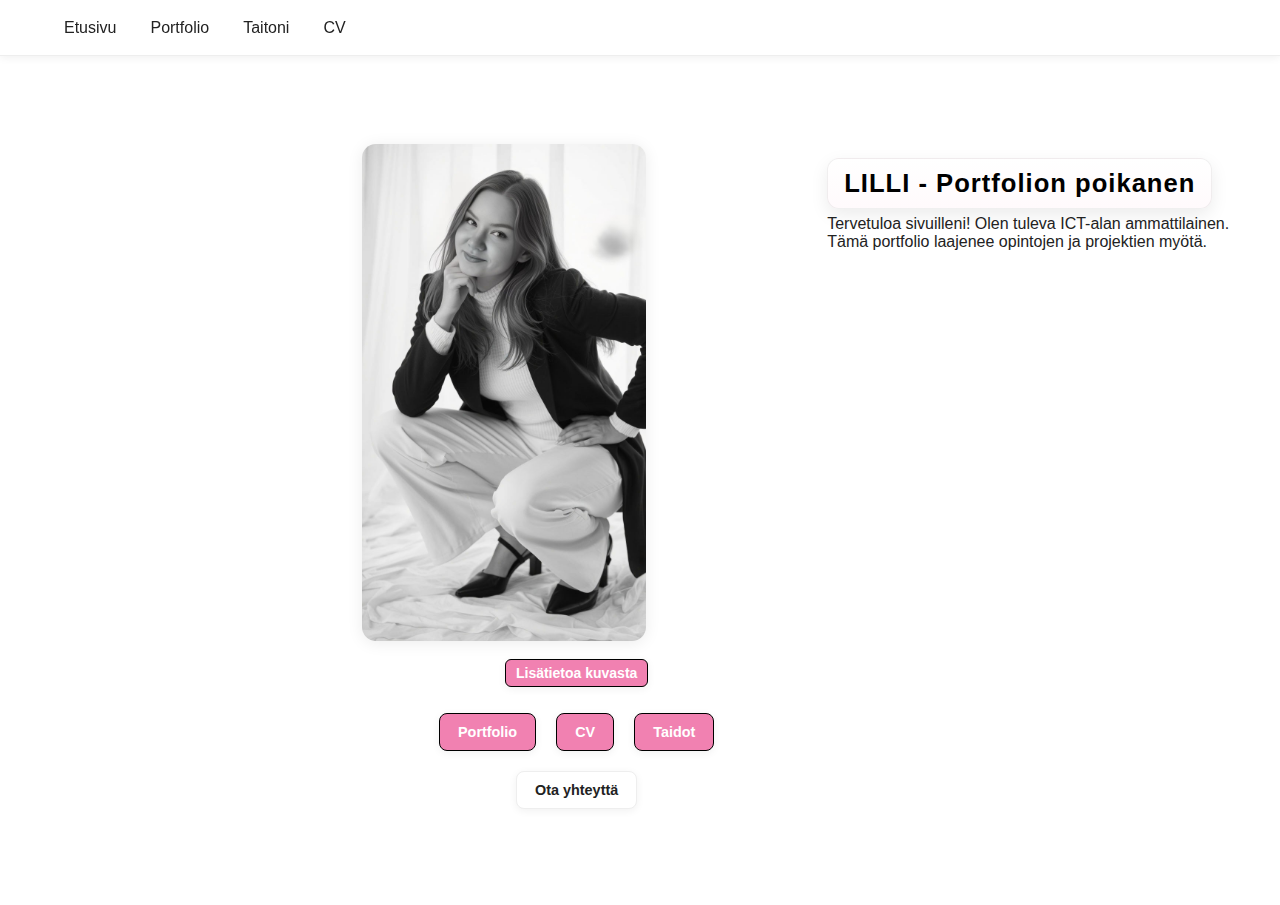
<file: index.html>
<!DOCTYPE html>
<html lang="fi">
<head>
  <link rel="stylesheet" href="./ammatillinenportfolio.css">
  <meta charset="utf-8" />
  <meta name="viewport" content="width=device-width,initial-scale=1" />
  <title>Lilli Hänninen — Portfolio</title>



<style>
    :root{
      --nav-height:56px;
      --accent:#f181b1;
      --text:#222;
      --bg:;
      --max-width:1400px;
    }
    *{box-sizing:border-box}
    html,body{height:100%;margin:0;font-family:-apple-system,BlinkMacSystemFont,"Segoe UI",Roboto,Arial,sans-serif;color:var(--text);background:var(--bg)}

    
    .navbar{position:fixed;top:0;left:0;right:0;height:var(--nav-height);background:rgba(255,255,255,.95);box-shadow:0 2px 8px rgba(0,0,0,.06);z-index:1000}
    .navbar-inner{max-width:1200px;margin:0 auto;height:100%;padding:0 16px;display:flex;align-items:center;justify-content:space-between}
    .nav-toggle{display:none;font-size:1.4em;background:none;border:none;cursor:pointer}
    .nav-links{list-style:none;padding:0;margin:0;display:flex;gap:18px;align-items:center}
    .nav-links a{text-decoration:none;color:var(--text);padding:6px 8px;border-radius:6px;font-weight:500}
    @media (max-width:700px){
      .nav-toggle{display:inline-block}
      .nav-links{position:absolute;top:var(--nav-height);left:0;right:0;flex-direction:column;background:var(--bg);box-shadow:0 2px 8px rgba(0,0,0,.08);display:none;padding:12px;gap:10px}
      .nav-links.open{display:flex}
    }

   
    main{width:100%;max-width:var(--max-width);margin:0 auto;padding:calc(var(--nav-height) + 24px)16px 96px;display:flex;flex-direction:column;gap:12px;align-items:center}
    .page-title{text-align:center;font-size:clamp(1.2rem,2.4vw,1.8rem);margin:8px 0 6px;line-height:1.15;letter-spacing:1px}
    .welcome-text{max-width:980px;text-align:center;margin:0 auto;color:var(--text);font-size:clamp(.95rem,1.6vw,1.05rem);margin-bottom:18px}

    
    .hero-wrap{width:100%;display:flex;flex-direction:column;gap:18px;align-items:center}
    .text-column{width:100%}
    .hero-img{width:95vw;max-width:1400px;height:auto;display:block;object-fit:cover;border-radius:12px;box-shadow:0 2px 16px rgba(0,0,0,.08);margin:0 auto;max-height:85vh}

    @media (min-width:900px) {
    
      main {
        flex-direction: row;
        align-items: flex-start;
        gap: 32px;
        padding-top: calc(var(--nav-height) + 32px);
      }

      .hero-wrap {
        flex-direction: row-reverse;
        align-items: flex-start;
        gap: 28px;
        width: 100%;
      }

      
      .hero-img {
        width: 65%;
        max-width: none;
        border-radius: 14px;
        margin: 0;
        object-fit: cover;
      }

      
      .text-column {
        width: 35%;
        text-align: left;
        padding-top: 6px;
      }

      
      .button-row {
        position: static;
        margin-top: 24px;
        padding: 0;
        background: transparent;
        box-shadow: none;
        justify-content: flex-start;
        width: auto;
      }

    
      .page-title { font-size: 1.6rem; text-align: left; }
      .welcome-text { font-size: 1rem; text-align: left; }
    }
    @media (min-width:1600px){.hero-img{width:1400px}}

    
    .image-info{max-width:900px;margin:12px auto 0;color:var(--text);text-align:left}
    .hidden{display:none!important}
    #more-image-info-btn{padding:6px 10px;font-size:.875rem;border-radius:6px;line-height:1}

    .button-row{display:flex;gap:12px;flex-wrap:wrap;justify-content:center;margin-top:18px}
    .link-btn{background:var(--accent);color:#fff;padding:10px 18px;border-radius:8px;text-decoration:none;font-weight:600;box-shadow:0 2px 8px rgba(0,0,0,.06);white-space:nowrap}
    .link-btn.secondary{background:#fff;color:var(--text);border:1px solid #eee}
    @media (max-width:700px){.link-btn{padding:10px 14px}}
  </style>
</head>
<body>
  <nav class="navbar" role="navigation" aria-label="Päävalikko">
    <div class="navbar-inner">
      <button class="nav-toggle" id="nav-toggle" aria-expanded="false" aria-controls="nav-links" aria-label="Näytä valikko">☰</button>
      <ul class="nav-links" id="nav-links">
        <li><a href="index.html">Etusivu</a></li>
        <li><a href="tiedosto1.html">Portfolio</a></li>
        <li><a href="tiedosto2.html">Taitoni</a></li>
        <li><a href="tiedosto3.html">CV</a></li>
      </ul>
    </div>
  </nav>

  <main>
    <div class="hero-wrap">
      <div class="text-column">
        <h1 class="page-title">LILLI - Portfolion poikanen</h1>
        <p class="welcome-text">Tervetuloa sivuilleni! Olen tuleva ICT-alan ammattilainen. Tämä portfolio laajenee opintojen ja projektien myötä.</p>
      </div>
<div>
      <img src="IMG_1165.jpg" alt="Kuva" class="hero-img" />


    <div style="width:100%;text-align:center;margin-top:10px">
      <a href="#" id="more-image-info-btn" class="link-btn" aria-expanded="false">Lisätietoa kuvasta</a>
      <div id="image-info" class="hidden image-info" aria-hidden="true">
        <p>Tämä profiilikuva on luotu Snapchatin tekoälytyökalulla. Kuva toimii väliaikaisena visuaalisena elementtinä nettisivuni kehitysvaiheessa.</p>
      </div>
    </div>
    
<div>
    <div class="button-row" role="group" aria-label="Toiminnot">
      <a class="link-btn" href="tiedosto1.html">Portfolio</a>
      <a class="link-btn" href="tiedosto3.html">CV</a>
      <a class="link-btn" href="tiedosto2.html">Taidot</a>
    </div>

    
    <div style="width:100%;text-align:center;margin-top:12px">
      <a href="#" id="contact-btn" class="link-btn secondary" aria-expanded="false">Ota yhteyttä</a>
      <div id="contact-info" class="hidden contact-info" aria-hidden="true">
        <p>Sähköposti: lillihanninenn@gmail.com Puhelin: +358 400 388 870</p>
      </div>
    </div>
  
  </main>

  <script>
    (function(){
      var nav = document.getElementById('nav-links');
      var toggle = document.getElementById('nav-toggle');
      toggle.addEventListener('click', function(){
        var isOpen = nav.classList.toggle('open');
        this.setAttribute('aria-expanded', isOpen ? 'true' : 'false');
      });
      document.addEventListener('click', function(e){
        if (e.target.matches('.nav-links a')){ nav.classList.remove('open'); toggle.setAttribute('aria-expanded','false') }
      });

      var btn = document.getElementById('more-image-info-btn');
      var info = document.getElementById('image-info');
      if(btn && info){
        btn.addEventListener('click', function(e){
          e.preventDefault();
          var expanded = this.getAttribute('aria-expanded') === 'true';
          this.setAttribute('aria-expanded', (!expanded).toString());
          info.classList.toggle('hidden', expanded);
          info.setAttribute('aria-hidden', expanded ? 'true' : 'false');
          if(!expanded) info.scrollIntoView({behavior:'smooth',block:'center'});
        });
      }

      var contactBtn = document.getElementById('contact-btn');
      var contactInfo = document.getElementById('contact-info');
      if(contactBtn && contactInfo){
        contactBtn.addEventListener('click', function(e){
          e.preventDefault();
          var expanded = this.getAttribute('aria-expanded') === 'true';
          this.setAttribute('aria-expanded', (!expanded).toString());
          contactInfo.classList.toggle('hidden', expanded);
          contactInfo.setAttribute('aria-hidden', expanded ? 'true' : 'false');
          if(!expanded) contactInfo.scrollIntoView({behavior:'smooth',block:'center'});
        });
      }

      window.addEventListener('resize', function(){ if(window.innerWidth>700){ nav.classList.remove('open'); toggle.setAttribute('aria-expanded','false') }});
    })();
  </script>
</body>
</html>
</file>
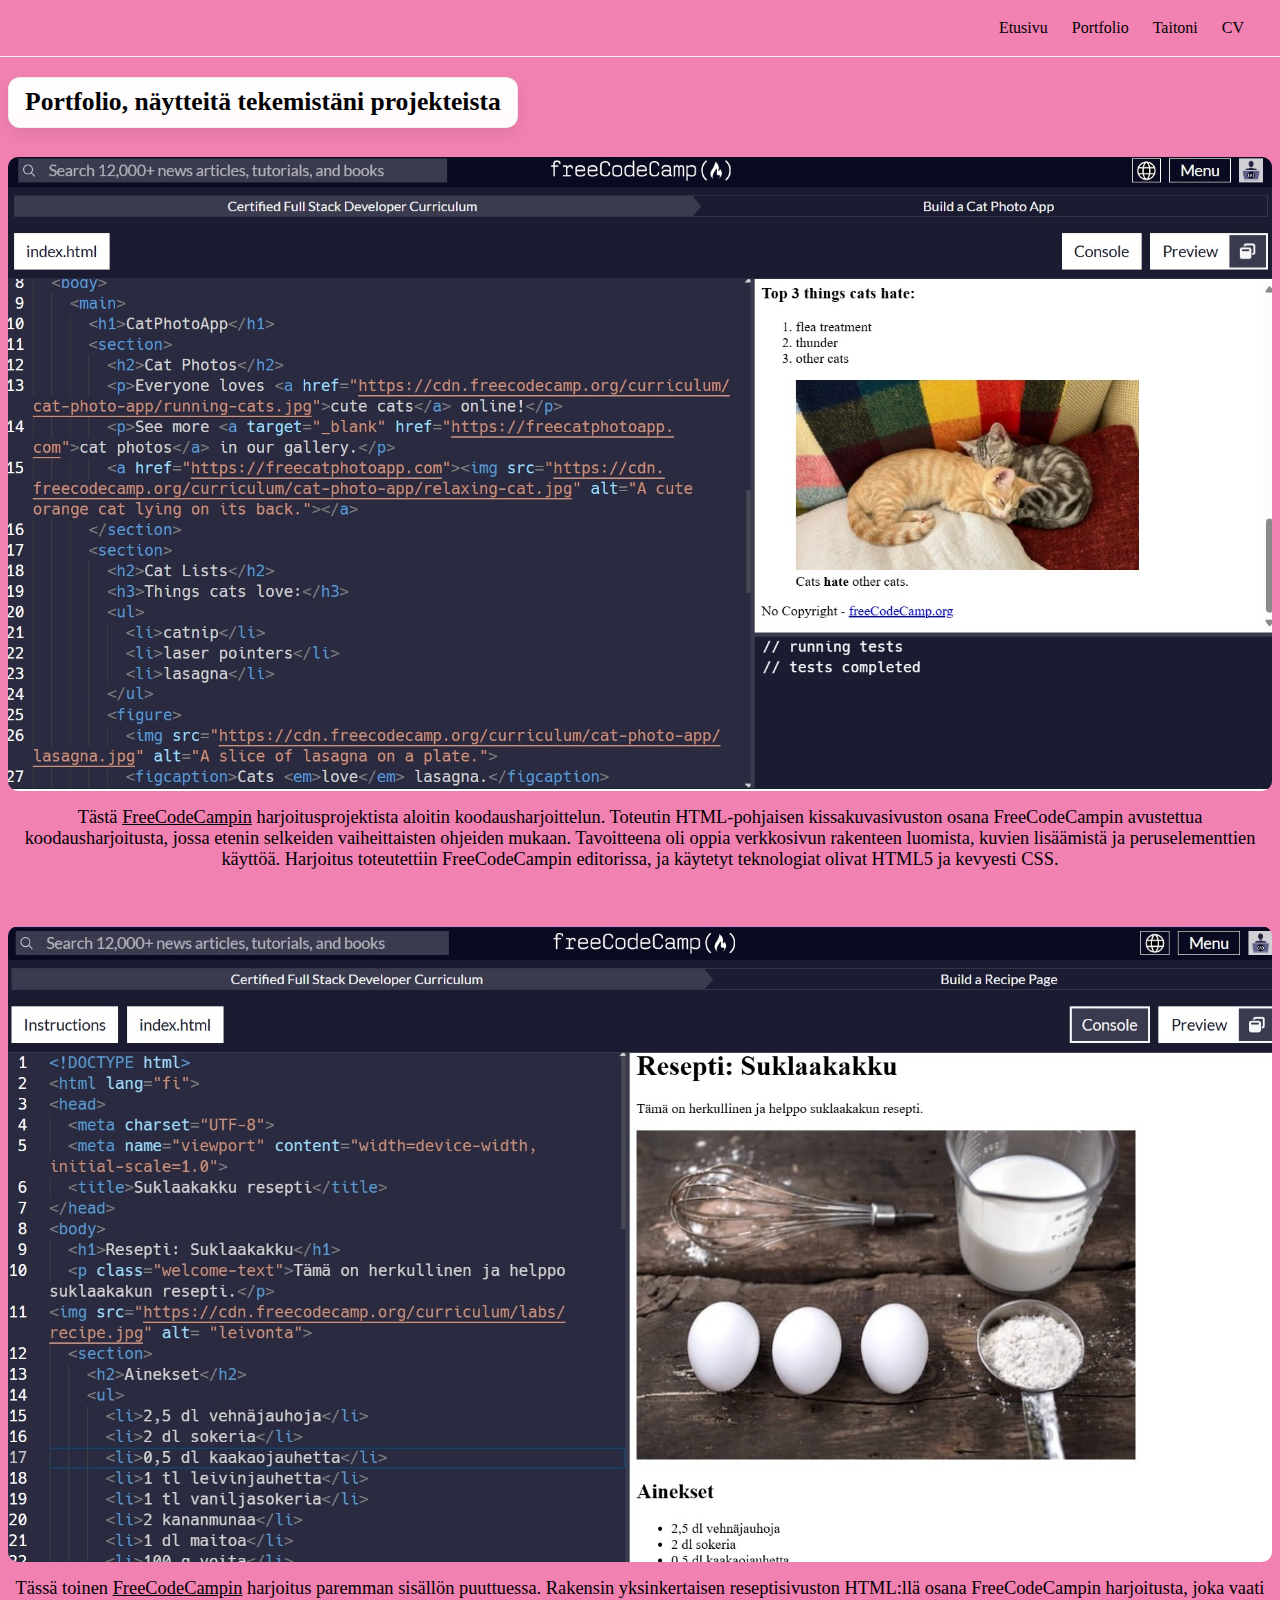
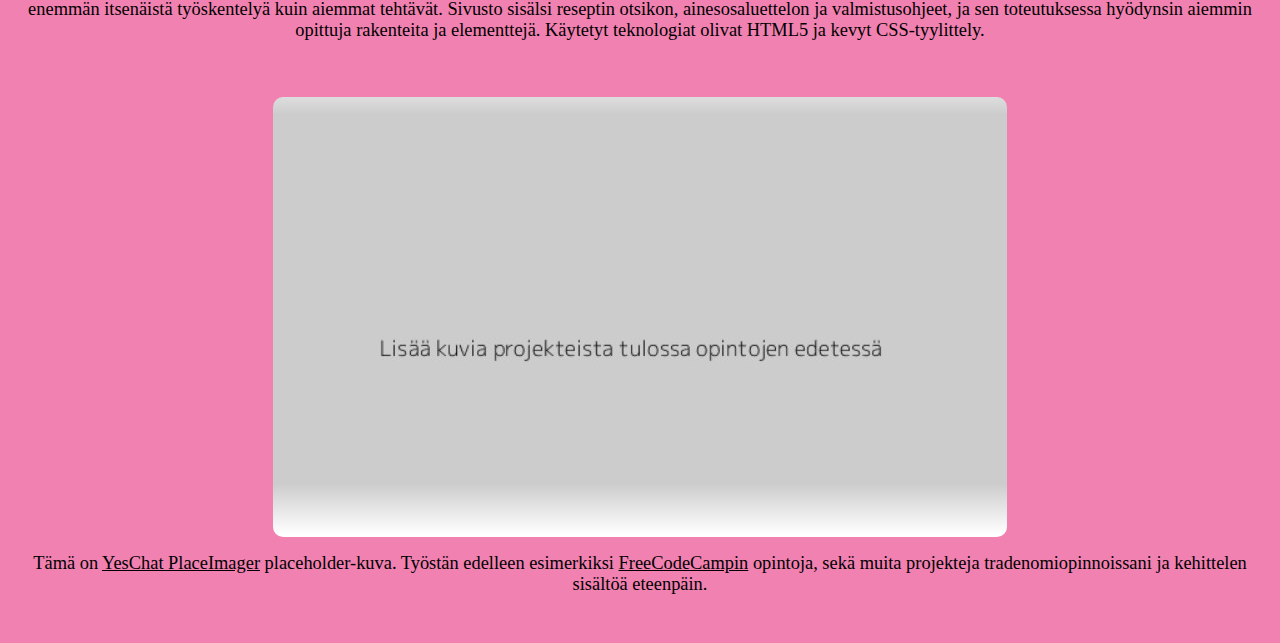
<file: tiedosto1.html>
<!DOCTYPE html>
<html lang="fi">
<head>
  <meta charset="UTF-8">
  <meta name="viewport" content="width=device-width, initial-scale=1.0">
  <title>Portfolio - Tiedosto 1</title>
  <link rel="stylesheet" href="ammatillinenportfolio.css">
  <style>
    body, body * { color: #000 !important; }
    a { color: #000 !important; }
  </style>
</head>
<body>
  <nav class="navbar">
    <div class="navbar-inner">
      <span class="nav-toggle" id="nav-toggle" onclick="toggleNavMenu()">&#9776;</span>
      <ul class="nav-links" id="nav-links">
        <li><a href="index.html">Etusivu</a></li>
        <li><a href="tiedosto1.html">Portfolio</a></li>
        <li><a href="tiedosto2.html">Taitoni</a></li>
        <li><a href="tiedosto3.html">CV</a></li>
      </ul>
    </div>
  </nav>
  <script>
    function toggleNavMenu() {
      var nav = document.getElementById('nav-links');
      nav.classList.toggle('open');
    }
    document.addEventListener('DOMContentLoaded', function() {
      var navLinks = document.querySelectorAll('.nav-links a');
      navLinks.forEach(function(link) {
        link.addEventListener('click', function() {
          document.getElementById('nav-links').classList.remove('open');
        });
      });
    });
  </script>
  <h1>Portfolio, näytteitä tekemistäni projekteista</h1>
  <div class="image-container">
  <img src="catphotoapp.jpg" alt="Kuva koodausharjoituksesta" style="max-width: 100%; height: auto; display: block; margin: 16px auto; border-radius: 10px;">
  <p class="img-caption">Tästä <a href="https://www.freecodecamp.org/" class="org" target="_blank" rel="noopener">FreeCodeCampin</a> harjoitusprojektista aloitin koodausharjoittelun. Toteutin HTML-pohjaisen kissakuvasivuston osana FreeCodeCampin avustettua koodausharjoitusta, jossa etenin selkeiden vaiheittaisten ohjeiden mukaan. Tavoitteena oli oppia verkkosivun rakenteen luomista, kuvien lisäämistä ja peruselementtien käyttöä. Harjoitus toteutettiin FreeCodeCampin editorissa, ja käytetyt teknologiat olivat HTML5 ja kevyesti CSS.</p>
  </div>
<div class="image-container">
  <img src="kakku.jpg" alt="Leivontakuva" style="max-width: 100%; height: auto; display: block; margin: 16px auto; border-radius: 10px;">
<p>Tässä toinen  <a href="https://www.freecodecamp.org/" class="org" target="_blank" rel="noopener">FreeCodeCampin</a> harjoitus paremman sisällön puuttuessa. Rakensin yksinkertaisen reseptisivuston HTML:llä osana FreeCodeCampin harjoitusta, joka vaati enemmän itsenäistä työskentelyä kuin aiemmat tehtävät. Sivusto sisälsi reseptin otsikon, ainesosaluettelon ja valmistusohjeet, ja sen toteutuksessa hyödynsin aiemmin opittuja rakenteita ja elementtejä. Käytetyt teknologiat olivat HTML5 ja kevyt CSS-tyylittely.</p>
</div>

<div class="image-container">
  <img src="placeholderyeschat.jpg" alt="Placeholder YesChat" style="max-width: 100%; height: auto; display: block; margin: 16px auto; border-radius: 10px;">
  <p class="img-caption">Tämä on <a href="https://www.yeschat.ai/gpts-ZxWyYSin-PlaceImager" target="_blank" rel="noopener">YesChat PlaceImager</a> placeholder-kuva. Työstän edelleen esimerkiksi <a href="https://www.freecodecamp.org/" class="org" target="_blank" rel="noopener">FreeCodeCampin</a> opintoja, sekä muita projekteja tradenomiopinnoissani ja kehittelen sisältöä eteenpäin. </p>
</div>
  
</body>
</html>
</file>
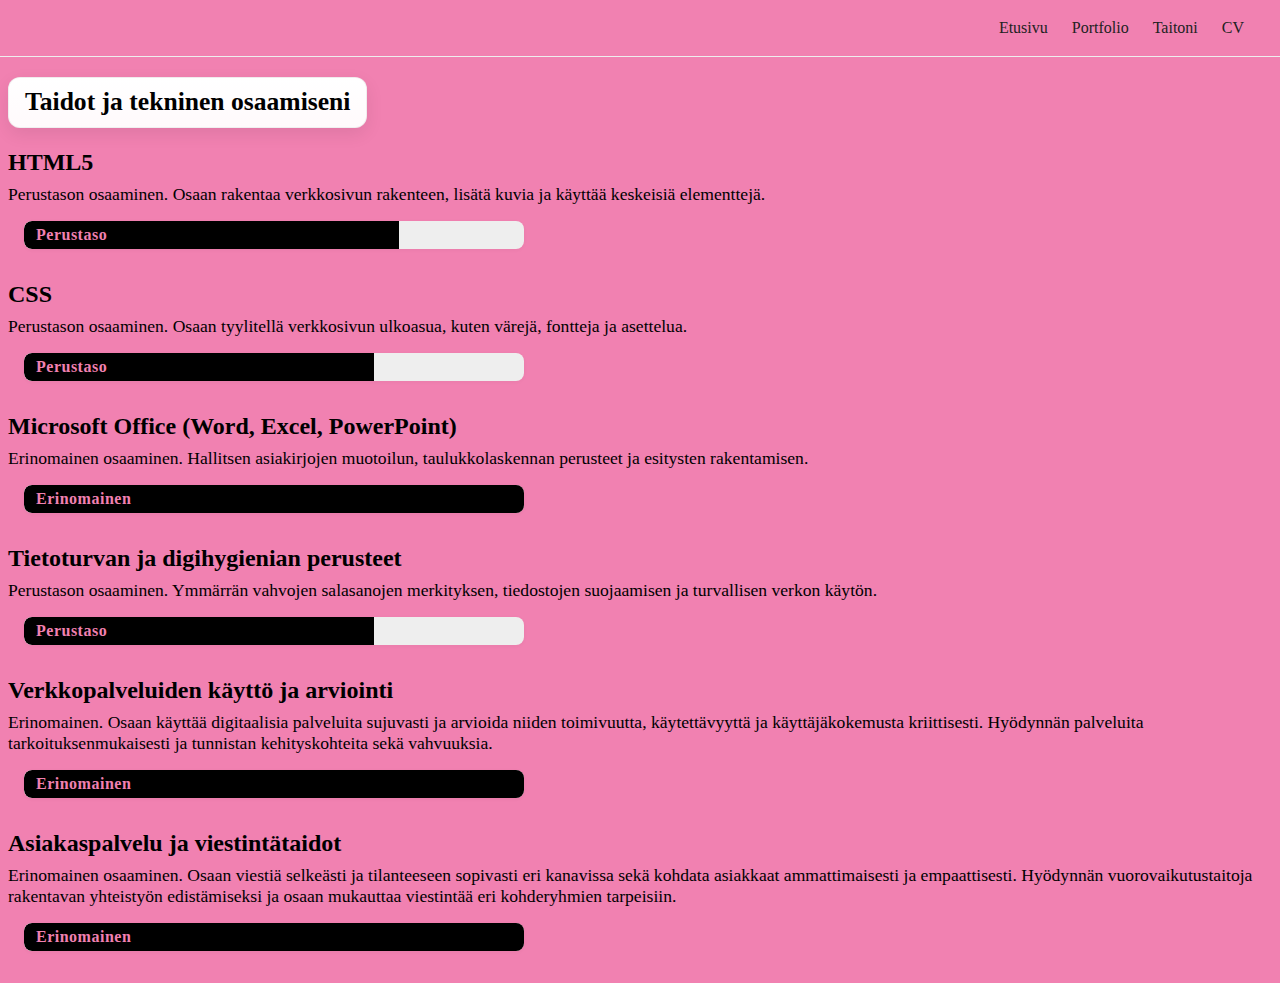
<file: tiedosto2.html>
<!DOCTYPE html>
<html lang="fi">
<head>
  <meta charset="UTF-8">
  <meta name="viewport" content="width=device-width, initial-scale=1.0">
  <title>Taidot ja tekninen osaamiseni</title>
  <link rel="stylesheet" href="ammatillinenportfolio.css">
  <style>
    .skills {
      max-width: 500px;
      margin: 16px 0 32px 0;
      padding: 0 16px;
    }
    .skill {
      margin-bottom: 18px;
    }
    .skill-bar-bg {
      background: #eee;
      border-radius: 8px;
      height: 28px;
      width: 100%;
      overflow: hidden;
      box-shadow: 0 1px 4px rgba(0,0,0,0.04);
    }
    .skill-bar {
      background: linear-gradient(90deg, #000 100%, #fff 100%);
      color: #f181b1;
      font-weight: bold;
      height: 100%;
      width: 0;
      border-radius: 8px 0 0 8px;
      display: flex;
      align-items: center;
      padding-left: 12px;
      font-size: 1em;
      transition: width 1.2s cubic-bezier(.4,2,.6,1);
      box-sizing: border-box;
      letter-spacing: 0.5px;
    }
  </style>
</head>
<body>
  <nav class="navbar">
    <div class="navbar-inner">
      <span class="nav-toggle" id="nav-toggle" onclick="toggleNavMenu()">&#9776;</span>
      <ul class="nav-links" id="nav-links">
        <li><a href="index.html">Etusivu</a></li>
        <li><a href="tiedosto1.html">Portfolio</a></li>
        <li><a href="tiedosto2.html">Taitoni</a></li>
        <li><a href="tiedosto3.html">CV</a></li>
      </ul>
    </div>
  </nav>
  <script>
    function toggleNavMenu() {
      var nav = document.getElementById('nav-links');
      nav.classList.toggle('open');
    }
    document.addEventListener('DOMContentLoaded', function() {
      var navLinks = document.querySelectorAll('.nav-links a');
      navLinks.forEach(function(link) {
        link.addEventListener('click', function() {
          document.getElementById('nav-links').classList.remove('open');
        });
      });
      var bars = document.querySelectorAll('.skill-bar');
      bars.forEach(function(bar) {
        var level = bar.getAttribute('data-level');
        setTimeout(function() {
          bar.style.width = level + '%';
        }, 300);
      });
    });
  </script>
  <h1>Taidot ja tekninen osaamiseni</h1>
  <h2>HTML5</h2>
  <p>Perustason osaaminen. Osaan rakentaa verkkosivun rakenteen, lisätä kuvia ja käyttää keskeisiä elementtejä.</p>
  <div class="skills">
    <div class="skill">
      <div class="skill-bar-bg">
        <div class="skill-bar" data-level="75">Perustaso</div>
      </div>
    </div>
  </div>
  <h2>CSS</h2>
  <p>Perustason osaaminen. Osaan tyylitellä verkkosivun ulkoasua, kuten värejä, fontteja ja asettelua.</p>
  <div class="skills">
    <div class="skill">
      <div class="skill-bar-bg">
        <div class="skill-bar" data-level="70">Perustaso</div>
      </div>
    </div>
  </div>
  <h2>Microsoft Office (Word, Excel, PowerPoint)</h2>
  <p>Erinomainen osaaminen. Hallitsen asiakirjojen muotoilun, taulukkolaskennan perusteet ja esitysten rakentamisen.</p>
  <div class="skills">
    <div class="skill">
      <div class="skill-bar-bg">
        <div class="skill-bar" data-level="100">Erinomainen</div>
      </div>
    </div>
  </div>
  <h2>Tietoturvan ja digihygienian perusteet</h2>
  <p>Perustason osaaminen. Ymmärrän vahvojen salasanojen merkityksen, tiedostojen suojaamisen ja turvallisen verkon käytön.</p>
  <div class="skills">
    <div class="skill">
      <div class="skill-bar-bg">
        <div class="skill-bar" data-level="70">Perustaso</div>
      </div>
    </div>
  </div>
  <h2>Verkkopalveluiden käyttö ja arviointi</h2>
  <p>Erinomainen.  Osaan käyttää digitaalisia palveluita sujuvasti ja arvioida niiden toimivuutta, käytettävyyttä ja käyttäjäkokemusta kriittisesti. Hyödynnän palveluita tarkoituksenmukaisesti ja tunnistan kehityskohteita sekä vahvuuksia.</p>
  <div class="skills">
    <div class="skill">
      <div class="skill-bar-bg">
        <div class="skill-bar" data-level="100">Erinomainen</div>
      </div>
    </div>
  </div>
  <h2>Asiakaspalvelu ja viestintätaidot</h2>
  <p>Erinomainen osaaminen. Osaan viestiä selkeästi ja tilanteeseen sopivasti eri kanavissa sekä kohdata asiakkaat ammattimaisesti ja empaattisesti. Hyödynnän vuorovaikutustaitoja rakentavan yhteistyön edistämiseksi ja osaan mukauttaa viestintää eri kohderyhmien tarpeisiin. </p>
  <div class="skills">
    <div class="skill">
      <div class="skill-bar-bg">
        <div class="skill-bar" data-level="100">Erinomainen</div>
      </div>
    </div>
  </div>
</body>
</html>
</file>
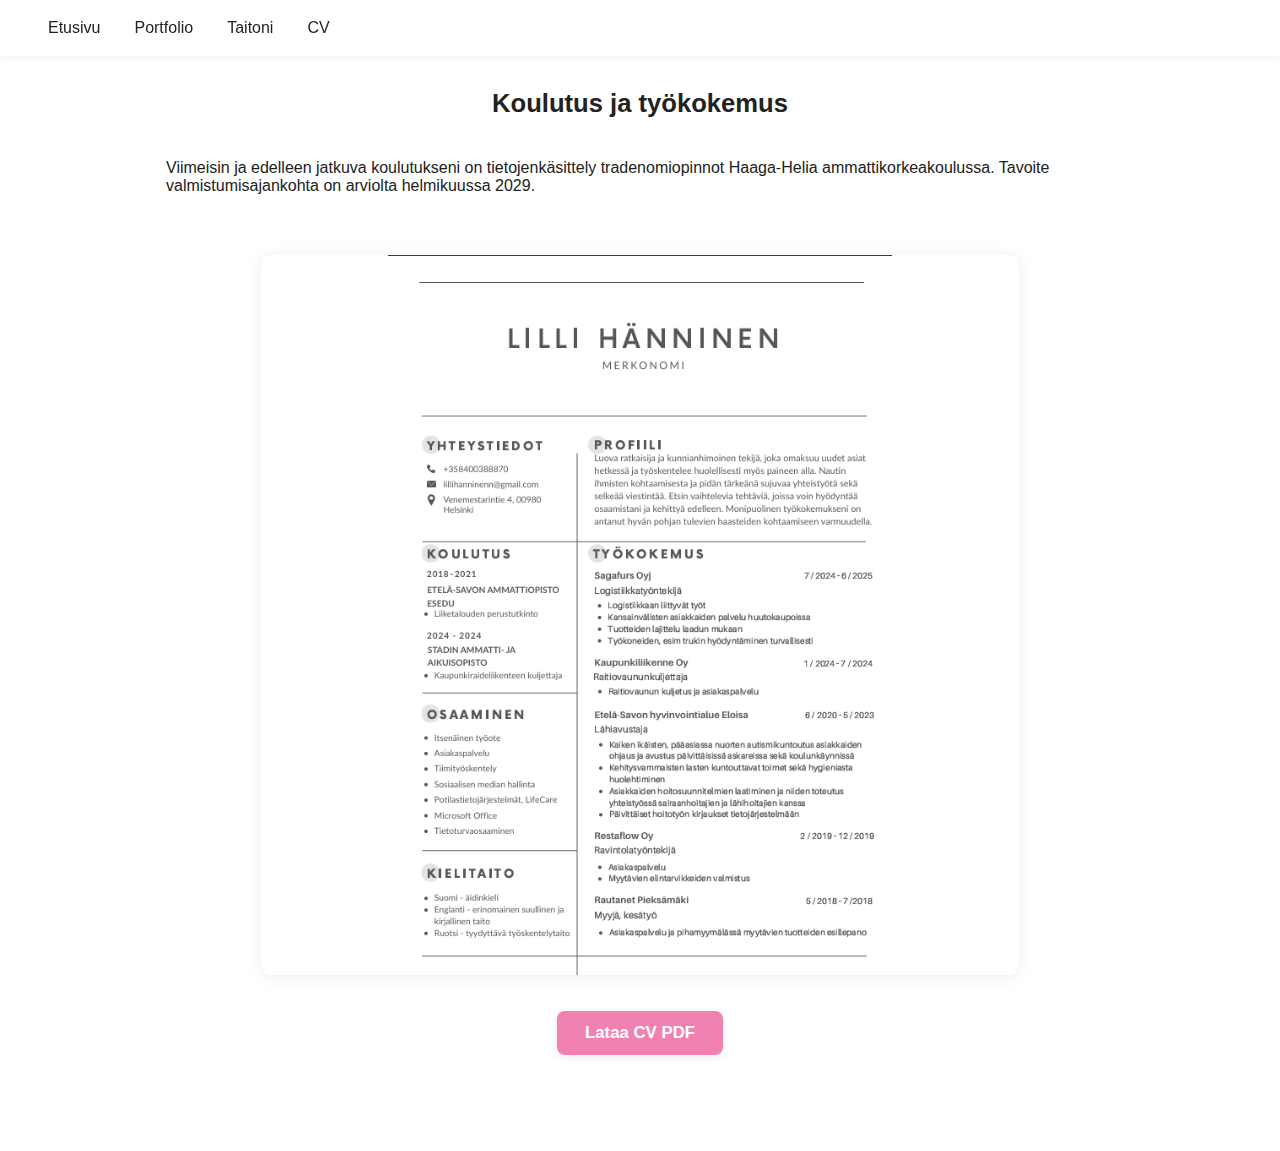
<file: tiedosto3.html>
<!DOCTYPE html>
<html lang="fi">
<head>
  <meta charset="UTF-8" />
  <meta name="viewport" content="width=device-width, initial-scale=1.0" />
  <title>CV</title>
  <style>
    :root {
      --nav-height: 56px;
      --accent: #f181b1;
      --text: #222;
      --bg: #fff;
    }

    html, body {
      height: 100%;
      margin: 0;
      box-sizing: border-box;
      font-family: -apple-system, BlinkMacSystemFont, "Segoe UI", Roboto, "Helvetica Neue", Arial, sans-serif;
      color: var(--text);
      background: var(--bg);
    }

    .navbar {
      position: fixed;
      top: 0;
      left: 0;
      width: 100%;
      height: var(--nav-height);
      background: rgba(255,255,255,0.95);
      box-shadow: 0 2px 8px rgba(0,0,0,0.06);
      z-index: 1000;
    }
    .navbar-inner {
      max-width: 1200px;
      margin: 0 auto;
      height: 100%;
      padding: 0 16px;
      display: flex;
      align-items: center;
      justify-content: space-between;
    }
    .nav-toggle {
      display: none;
      font-size: 1.5em;
      cursor: pointer;
      background: none;
      border: none;
    }
    .nav-toggle:focus { outline: 2px solid rgba(0,0,0,0.12); border-radius: 4px; }

    .nav-links {
      list-style: none;
      padding: 0;
      margin: 0;
      display: flex;
      gap: 18px;
      align-items: center;
    }
    .nav-links li { margin: 0; }
    .nav-links a {
      text-decoration: none;
      color: var(--text);
      font-weight: 500;
      padding: 6px 8px;
      border-radius: 6px;
    }
    .nav-links a:focus-visible { outline: 2px solid rgba(0,0,0,0.12); }

    @media (max-width: 700px) {
      .nav-toggle { display: inline-block; }
      .nav-links {
        position: absolute;
        top: var(--nav-height);
        left: 0;
        right: 0;
        flex-direction: column;
        background: var(--bg);
        box-shadow: 0 2px 8px rgba(0,0,0,0.08);
        display: none;
        padding: 12px;
        gap: 10px;
      }
      .nav-links.open { display: flex; }
    }

    main {
      width: 100%;
      max-width: 980px;
      margin: 0 auto;
      padding: calc(var(--nav-height) + 24px) 16px 96px;
      box-sizing: border-box;
      display: flex;
      flex-direction: column;
      gap: 12px;
      align-items: center;
    }

    .page-title {
      text-align: center;
      color: var(--text);
      font-size: 1.4rem;
      margin: 8px 0 12px;
      line-height: 1.2;
      width: 100%;
    }

    .intro-text {
      color: var(--text);
      max-width: 980px;
      text-align: left;
    }

    
    .cv-img {
      width: 90vw;
      max-width: 900px;
      height: auto;
      display: block;
      object-fit: contain;
      box-shadow: 0 2px 16px rgba(0,0,0,0.08);
      border-radius: 12px;
      margin: 32px auto 0;
      max-height: 80vh;
    }
    @media (min-width: 900px) {
      .cv-img { width: 80%; }
      .page-title { font-size: 1.6rem; }
    }

    .download-btn {
      background: var(--accent);
      color: #fff;
      padding: 12px 28px;
      border-radius: 8px;
      font-size: 1.05em;
      text-decoration: none;
      font-weight: 600;
      box-shadow: 0 2px 8px rgba(0,0,0,0.08);
      transition: background 0.2s;
      z-index: 1100;
      display: inline-block;
    }
    .download-btn:hover { background: #c95e8a; }

    @media (max-width: 700px) {
      .download-btn {
        position: fixed;
        left: 50%;
        bottom: 20px;
        transform: translateX(-50%);
      }
    }
    @media (min-width: 701px) {
      .download-btn { position: static; margin: 24px auto 0; transform: none; display: block; }
    }
  </style>
</head>
<body>
  <nav class="navbar" role="navigation" aria-label="Päävalikko">
    <div class="navbar-inner">
      <button class="nav-toggle" id="nav-toggle" aria-expanded="false" aria-controls="nav-links" onclick="toggleNavMenu()" aria-label="Näytä valikko">☰</button>
      <ul class="nav-links" id="nav-links">
        <li><a href="index.html">Etusivu</a></li>
        <li><a href="tiedosto1.html">Portfolio</a></li>
        <li><a href="tiedosto2.html">Taitoni</a></li>
        <li><a href="tiedosto3.html">CV</a></li>
      </ul>
    </div>
  </nav>

  <main>
    <h1 class="page-title">Koulutus ja työkokemus</h1>
    <p class="intro-text">Viimeisin ja edelleen jatkuva koulutukseni on tietojenkäsittely tradenomiopinnot Haaga-Helia ammattikorkeakoulussa. Tavoite valmistumisajankohta on arviolta helmikuussa 2029.</p>

    <img src="cv.png" alt="CV" class="cv-img" />

    <a href="CV2025.pdf" download class="download-btn" rel="noopener">Lataa CV PDF</a>
  </main>

  <script>
    (function(){
      var nav = document.getElementById('nav-links');
      var toggle = document.getElementById('nav-toggle');

      window.toggleNavMenu = function() {
        var isOpen = nav.classList.toggle('open');
        toggle.setAttribute('aria-expanded', isOpen ? 'true' : 'false');
      };

      document.addEventListener('click', function(e){
        if (e.target.matches('.nav-links a')) {
          nav.classList.remove('open');
          toggle.setAttribute('aria-expanded', 'false');
        }
      });

      window.addEventListener('resize', function(){
        if (window.innerWidth > 700) {
          nav.classList.remove('open');
          toggle.setAttribute('aria-expanded', 'false');
        }
      });
    })();
  </script>
</body>
</html>
</file>
<file: ammatillinenportfolio.css>
.navbar {
  position: fixed;
  top: 0;
  left: 0;
  right: 0;
  width: 100%;
  background: #f181b1;
  border-bottom: 1px solid #eee;
  z-index: 1000;
  padding: 0 0.5em;
  height: 56px;
  display: flex;
  align-items: center;
  justify-content: flex-end;
}
.navbar-inner {
  width: 100%;
  display: flex;
  align-items: center;
  justify-content: space-between; 
  max-width: 1200px;
  margin: 0 auto;
  position: relative;
}
.nav-title {
  flex: 1;
  margin: 0;
  text-align: left;
  font-size: 1.5em;
  color: #000;
  line-height: 1.1;
  padding-left: 1em;
}
.nav-links {
  list-style: none;
  margin: 0;
  margin-left: auto; 
  padding: 0;
  display: flex;
  gap: 1em;
  align-items: center;
}
.nav-links li {
  display: inline;
}
.nav-links a {
  text-decoration: none;
  color: #222;
  font-size: 1em;
  padding: 8px 4px;
  transition: color 0.2s;
}
.nav-links a:hover {
  color: #f181b1;
}
.nav-toggle {
  font-size: 1.3em;
  cursor: pointer;
  display: none;
  margin-right: 1em;
}
@media (max-width: 700px) {
  .navbar-inner {
    flex-direction: row-reverse;
    justify-content: flex-end;
    align-items: center;
  }
  .nav-links {
    display: none;
    flex-direction: column;
    background: rgba(241,129,177, 0.98);
    position: fixed;
    top: 0;
    left: 0;
    width: 100vw;
    height: 100vh;
    justify-content: center;
    align-items: center;
    border: none;
    box-shadow: none;
    z-index: 2000;
    transition: opacity 0.3s;
    opacity: 0;
    pointer-events: none;
  }
  .nav-links.open {
    display: flex;
    opacity: 1;
    pointer-events: auto;
  }
  .nav-links li {
    display: block;
    text-align: center;
    margin: 1.5em 0;
    padding: 0;
  }
  .nav-links a {
    font-size: 2em;
    color: #222;
  }
  .nav-toggle {
    display: block;
    z-index: 2100;
    position: relative;
  }
}
body {
  padding-top: 56px;
}

.link-btn {
  display: inline-block;
  background: #fff;
  color: #000;
  border: 1.5px solid #000;
  border-radius: 6px;
  padding: 6px 18px;
  font-size: 0.9em;
  cursor: pointer;
  margin: 8px 8px 0 0;
  text-decoration: none;
  box-shadow: 0 2px 8px rgba(0,0,0,0.04);
  transition: background 0.2s, color 0.2s, border 0.2s;
}
.link-btn:hover {
  background: #f0f0f0;
  color: #222;
  border-color: #222;
}
.button-row {
  text-align: center;
  margin-top: 10px;
}

body {
  background-color: #f181b1;
}

h2 {
  color: #000000;
  font-size: 16px;
  margin: 8px 0;
}

p.blockquote {
  background: hsl(330, 20%, 98%);
  border-left: 4px solid #fff0f6;
  margin: 16px 0;
  padding: 10px 16px;
  font-size: 0.95em;
  color: #333;
  border-radius: 6px;
}

p {
  font-size: 1em;
  margin: 8px 0 16px 0;
}

.welcome-text {
  text-align: center;
  color: #333;
  font-size: 1.1em;
  margin: 16px 0 8px 0;
}

.image-container {
  position: relative;
  display: inline-block;
  margin-bottom: 20px;
}

.profile-pic {
  display: block;
  max-width: 100%;
  width: 100%;
  height: auto;
  border-radius: 10px;
}

.reveal-btn {
  background: #fff;
  color: #f181b1;
  border: 1.5px solid #000;
  border-radius: 6px;
  padding: 6px 18px;
  font-size: 0.5em;
  cursor: pointer;
  margin: 8px auto 0 auto;
  display: block;
  box-shadow: 0 2px 8px rgba(0,0,0,0.04);
  transition: background 0.2s, color 0.2s, border 0.2s;
}
.reveal-btn:hover {
  background: #f0f0f0;
  color: #222;
  border-color: #222;
}

#hidden-text {
  display: none;
  background: #fff0f5;
  color: #333;
  border-left: 4px solid #f181b1;
  padding: 10px 16px;
  margin: 10px 0 16px 0;
  border-radius: 6px;
  font-size: 0.98em;
  box-shadow: 0 2px 8px rgba(0,0,0,0.04);
}

  .profile-pic {
    max-width: 300px;
  }
  h1 {
    font-size: 1.6em;
  }
  h2 {
    font-size: 1.5em;
  }
  p, p.blockquote {
    font-size: 1.1em;
  }

.img-caption,
img + p {
  text-align: center;
  font-style: normal;
  color: #555;
  margin-top: 5px;
  margin-bottom: 20px;
  font-size: 1em;
}

@media (max-width: 700px) {
  .img-caption,
  img + p {
    font-size: 0.85em;
  }
}

@media (min-width: 701px) {
  .img-caption,
  img + p {
    font-size: 1.15em;
  }
}
@media (min-width: 600px) {
  .profile-pic {
    max-width: 300px;
  }
  h1 {
    font-size: 1.6em;
  }
  h2 {
    font-size: 1.5em;
  }
  p, p.blockquote {
    font-size: 1.1em;
  }
}
.link-btn {
  display: inline-block;
  background: #fff;
  color: #000;
  border: 1.5px solid #000;
  border-radius: 6px;
  padding: 6px 18px;
  font-size: 0.9em;
  cursor: pointer;
  margin: 8px 8px 0 0;
  text-decoration: none;
  box-shadow: 0 2px 8px rgba(0,0,0,0.04);
  transition: background 0.2s, color 0.2s, border 0.2s;
}
.link-btn:hover {
  background: #f0f0f0;
  color: #222;
  border-color: #222;
}
em,
i {
  font-style: normal !important;
}
h1 {
  display: inline-block;
  background: linear-gradient(180deg, #ffffff, #fffafc);
  color: #000;
  padding: 0.6rem 1rem;
  border-radius: 12px;
  box-shadow: 0 6px 18px rgba(0,0,0,0.08);
  border: 1px solid rgba(0,0,0,0.06);
  margin: 0.8rem auto;
  text-align: center;
  max-width: 95%;
  word-break: break-word;
}

@media (max-width: 700px) {
  h1 {
    display: block;
    width: auto;
    padding: 0.5rem 0.8rem;
    font-size: 1.4em;
  }
}
</file>
